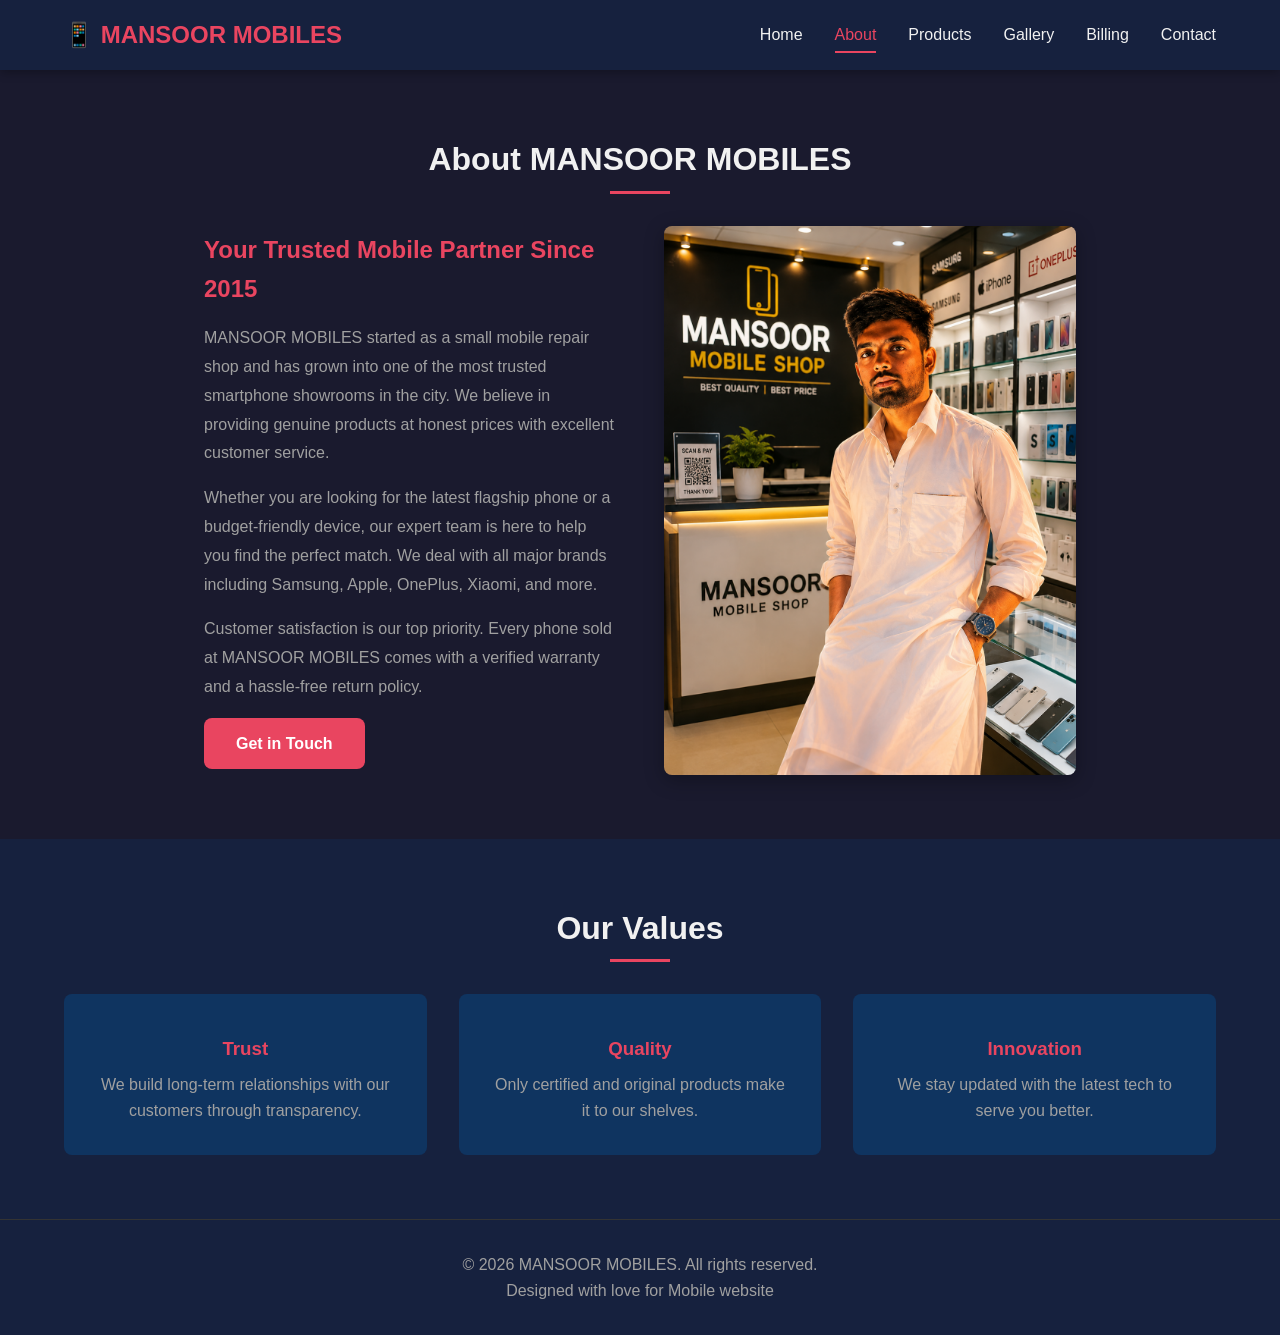
<file: about.html>
<!DOCTYPE html>
<html lang="en">
<head>
    <meta charset="UTF-8">
    <meta name="viewport" content="width=device-width, initial-scale=1.0">
    <title>About Us | MANSOOR MOBILES</title>
    <link rel="stylesheet" href="style.css">
</head>
<body>

    <!-- Navigation (same on all pages) -->
    <nav class="navbar">
        <div class="logo">📱 MANSOOR MOBILES</div>
        <div class="hamburger" onclick="toggleMenu()">
            <span></span>
            <span></span>
            <span></span>
        </div>
        <ul class="nav-links" id="navLinks">
            <li><a href="index.html">Home</a></li>
            <li><a href="about.html" class="active">About</a></li>
            <li><a href="products.html">Products</a></li>
            <li><a href="gallery.html">Gallery</a></li>
            <li><a href="billing.html">Billing</a></li>
            <li><a href="contact.html">Contact</a></li>
        </ul>
    </nav>

    <!-- About Section -->
    <section class="about-section">
        <h2 class="section-title">About MANSOOR MOBILES</h2>

        <div class="about-content">
            <div class="about-text">
                <h2>Your Trusted Mobile Partner Since 2015</h2>
                <p>
                    MANSOOR MOBILES started as a small mobile repair shop and has grown into one of the most 
                    trusted smartphone showrooms in the city. We believe in providing genuine products at 
                    honest prices with excellent customer service.
                </p>
                <p>
                    Whether you are looking for the latest flagship phone or a budget-friendly device, 
                    our expert team is here to help you find the perfect match. We deal with all major 
                    brands including Samsung, Apple, OnePlus, Xiaomi, and more.
                </p>
                <p>
                    Customer satisfaction is our top priority. Every phone sold at MANSOOR MOBILES comes 
                    with a verified warranty and a hassle-free return policy.
                </p>
                <a href="contact.html" class="btn">Get in Touch</a>
            </div>

            <div class="about-image">
                <!-- REPLACE IMAGE: Change src to your showroom photo -->
                <img src="images/mansoor mobiles1.png" alt="Our Showroom">
            </div>
        </div>
    </section>

    <!-- Features Section reused for values -->
    <section class="features">
        <h2 class="section-title">Our Values</h2>
        <div class="features-grid">
            <div class="feature-box">
                <h3>Trust</h3>
                <p>We build long-term relationships with our customers through transparency.</p>
            </div>
            <div class="feature-box">
                <h3>Quality</h3>
                <p>Only certified and original products make it to our shelves.</p>
            </div>
            <div class="feature-box">
                <h3>Innovation</h3>
                <p>We stay updated with the latest tech to serve you better.</p>
            </div>
        </div>
    </section>

    <footer>
        <p>&copy; 2026 MANSOOR MOBILES. All rights reserved.</p>
        <p>Designed with love for Mobile website</p>
    </footer>

    <script src="script.js"></script>
</body>
</html>
</file>
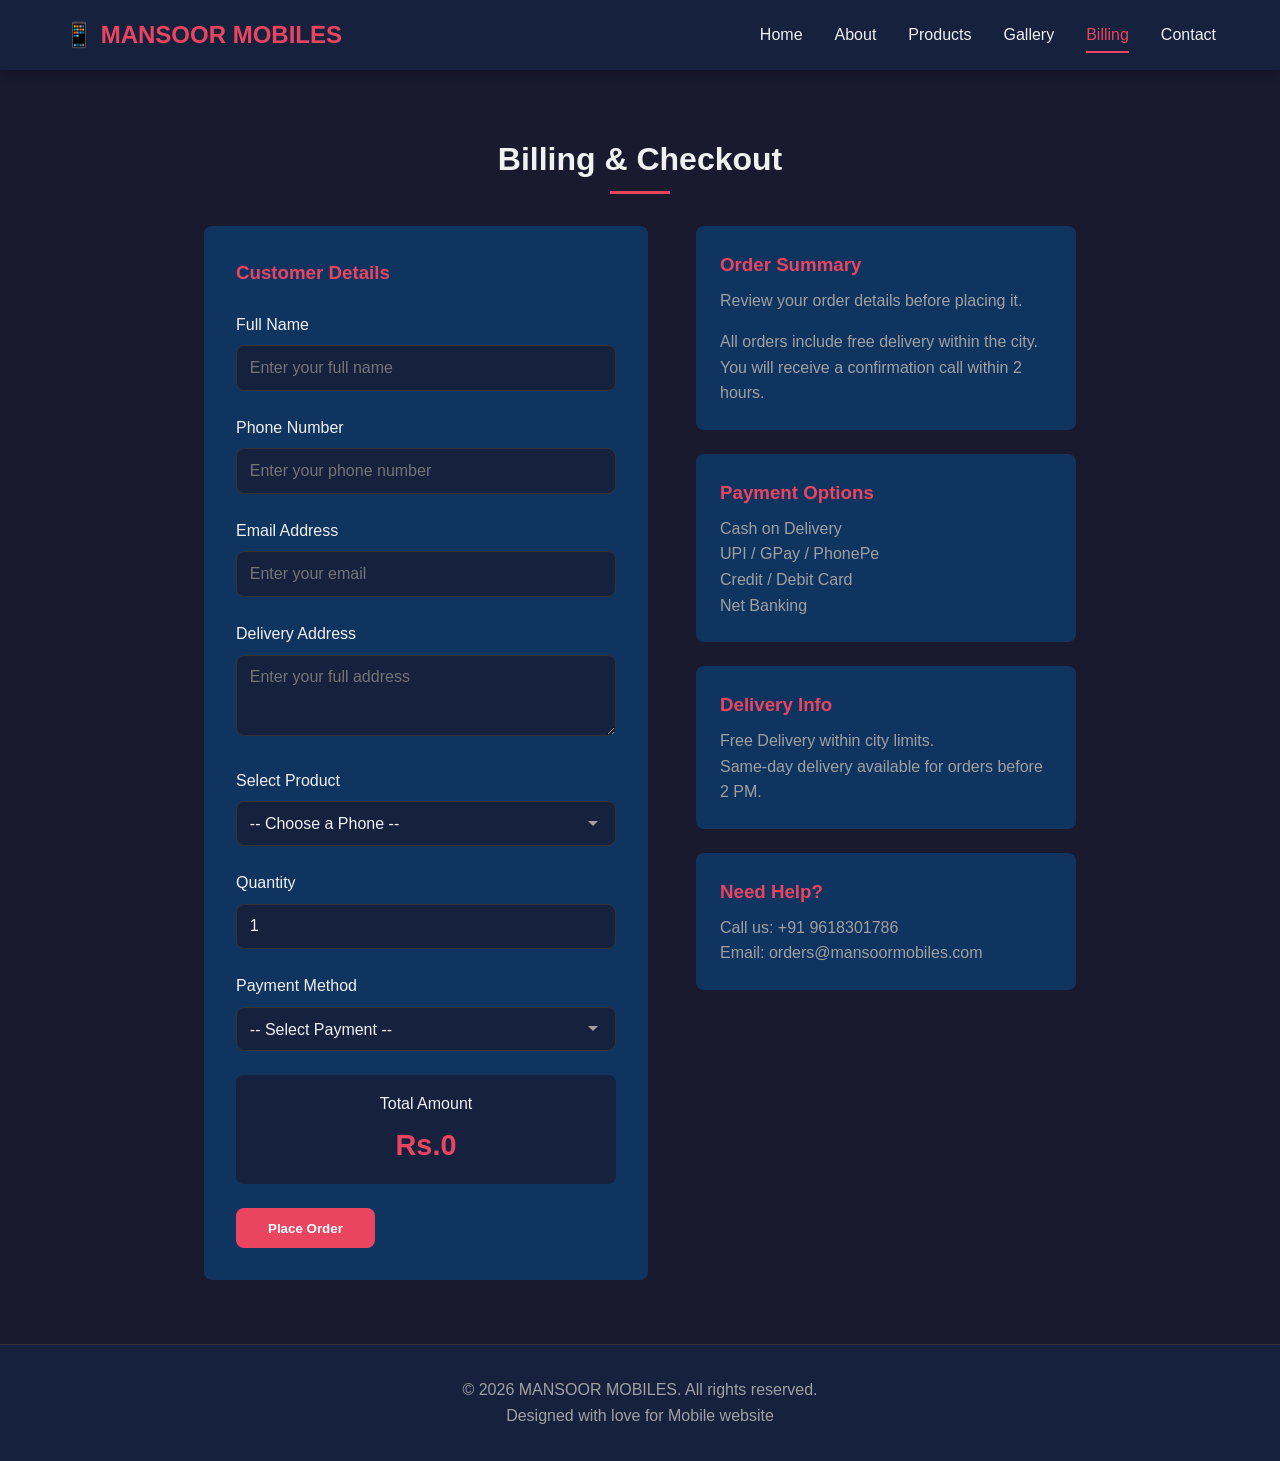
<file: billing.html>
<!DOCTYPE html>
<html lang="en">
<head>
    <meta charset="UTF-8">
    <meta name="viewport" content="width=device-width, initial-scale=1.0">
    <title>Billing | MANSOOR MOBILES</title>
    <link rel="stylesheet" href="style.css">
</head>
<body>

    <nav class="navbar">
        <div class="logo">📱 MANSOOR MOBILES</div>
        <div class="hamburger" onclick="toggleMenu()">
            <span></span>
            <span></span>
            <span></span>
        </div>
        <ul class="nav-links" id="navLinks">
            <li><a href="index.html">Home</a></li>
            <li><a href="about.html">About</a></li>
            <li><a href="products.html">Products</a></li>
            <li><a href="gallery.html" class="active">Gallery</a></li>
            <li><a href="billing.html" class="active">Billing</a></li>
            <li><a href="contact.html">Contact</a></li>
        </ul>
    </nav>

    <section class="contact-section">
        <h2 class="section-title">Billing & Checkout</h2>
        <div class="contact-wrapper">
            <div class="contact-form">
                <h3 style="margin-bottom: 1.5rem; color: var(--accent-color);">Customer Details</h3>
                <form id="billingForm" onsubmit="handleBillingSubmit(event)">
                    <div class="form-group">
                        <label for="custName">Full Name</label>
                        <input type="text" id="custName" name="custName" placeholder="Enter your full name" required>
                    </div>
                    <div class="form-group">
                        <label for="custPhone">Phone Number</label>
                        <input type="tel" id="custPhone" name="custPhone" placeholder="Enter your phone number" required>
                    </div>
                    <div class="form-group">
                        <label for="custEmail">Email Address</label>
                        <input type="email" id="custEmail" name="custEmail" placeholder="Enter your email" required>
                    </div>
                    <div class="form-group">
                        <label for="custAddress">Delivery Address</label>
                        <textarea id="custAddress" name="custAddress" rows="3" placeholder="Enter your full address" required></textarea>
                    </div>
                    <div class="form-group">
                        <label for="productSelect">Select Product</label>
                        <select id="productSelect" name="productSelect" onchange="updateTotal()" required>
                            <option value="" data-price="0">-- Choose a Phone --</option>
                            <option value="Galaxy S25 5G" data-price="59900">Galaxy S25 5G - Rs.59,900</option>
                            <option value="iPhone 15 Pro" data-price="129900">iPhone 15 Pro - Rs.1,29,900</option>
                            <option value="Pixel 8 pro" data-price="89999">Pixel 8 pro - Rs.89,999</option>
                            <option value="OnePlus 12R" data-price="39999">OnePlus 12R - Rs.39,999</option>
                            <option value="Redmi 13 pro" data-price="24999">Redmi 13 pro - Rs.24,999</option>
                            <option value="Nothing phone 2" data-price="44999">Nothing phone 2 - Rs.44,999</option>
                        </select>
                    </div>
                    <div class="form-group">
                        <label for="quantity">Quantity</label>
                        <input type="number" id="quantity" name="quantity" min="1" max="5" value="1" onchange="updateTotal()" required>
                    </div>
                    <div class="form-group">
                        <label for="paymentMethod">Payment Method</label>
                        <select id="paymentMethod" name="paymentMethod" required>
                            <option value="">-- Select Payment --</option>
                            <option value="Cash on Delivery">Cash on Delivery</option>
                            <option value="UPI / GPay / PhonePe">UPI / GPay / PhonePe</option>
                            <option value="Credit / Debit Card">Credit / Debit Card</option>
                            <option value="Net Banking">Net Banking</option>
                        </select>
                    </div>
                    <div class="form-group" style="background: var(--secondary-color); padding: 1rem; border-radius: var(--border-radius); text-align: center;">
                        <label style="margin-bottom: 0.3rem;">Total Amount</label>
                        <p id="totalPrice" style="font-size: 1.8rem; color: var(--accent-color); font-weight: bold;">Rs.0</p>
                    </div>
                    <button type="submit" class="btn">Place Order</button>
                </form>
            </div>

            <div class="contact-info">
                <div class="info-box">
                    <h3>Order Summary</h3>
                    <p>Review your order details before placing it.</p>
                    <p style="margin-top: 1rem; color: var(--text-muted);">
                        All orders include free delivery within the city. 
                        You will receive a confirmation call within 2 hours.
                    </p>
                </div>
                <div class="info-box">
                    <h3>Payment Options</h3>
                    <p>Cash on Delivery<br>UPI / GPay / PhonePe<br>Credit / Debit Card<br>Net Banking</p>
                </div>
                <div class="info-box">
                    <h3>Delivery Info</h3>
                    <p>Free Delivery within city limits.<br>Same-day delivery available for orders before 2 PM.</p>
                </div>
                <div class="info-box">
                    <h3>Need Help?</h3>
                    <p>Call us: +91 9618301786<br>Email: orders@mansoormobiles.com</p>
                </div>
            </div>
        </div>
    </section>

    <footer>
        <p>&copy; 2026 MANSOOR MOBILES. All rights reserved.</p>
        <p>Designed with love for Mobile website</p>
    </footer>

    <script src="script.js"></script>
</body>
</html>
</file>
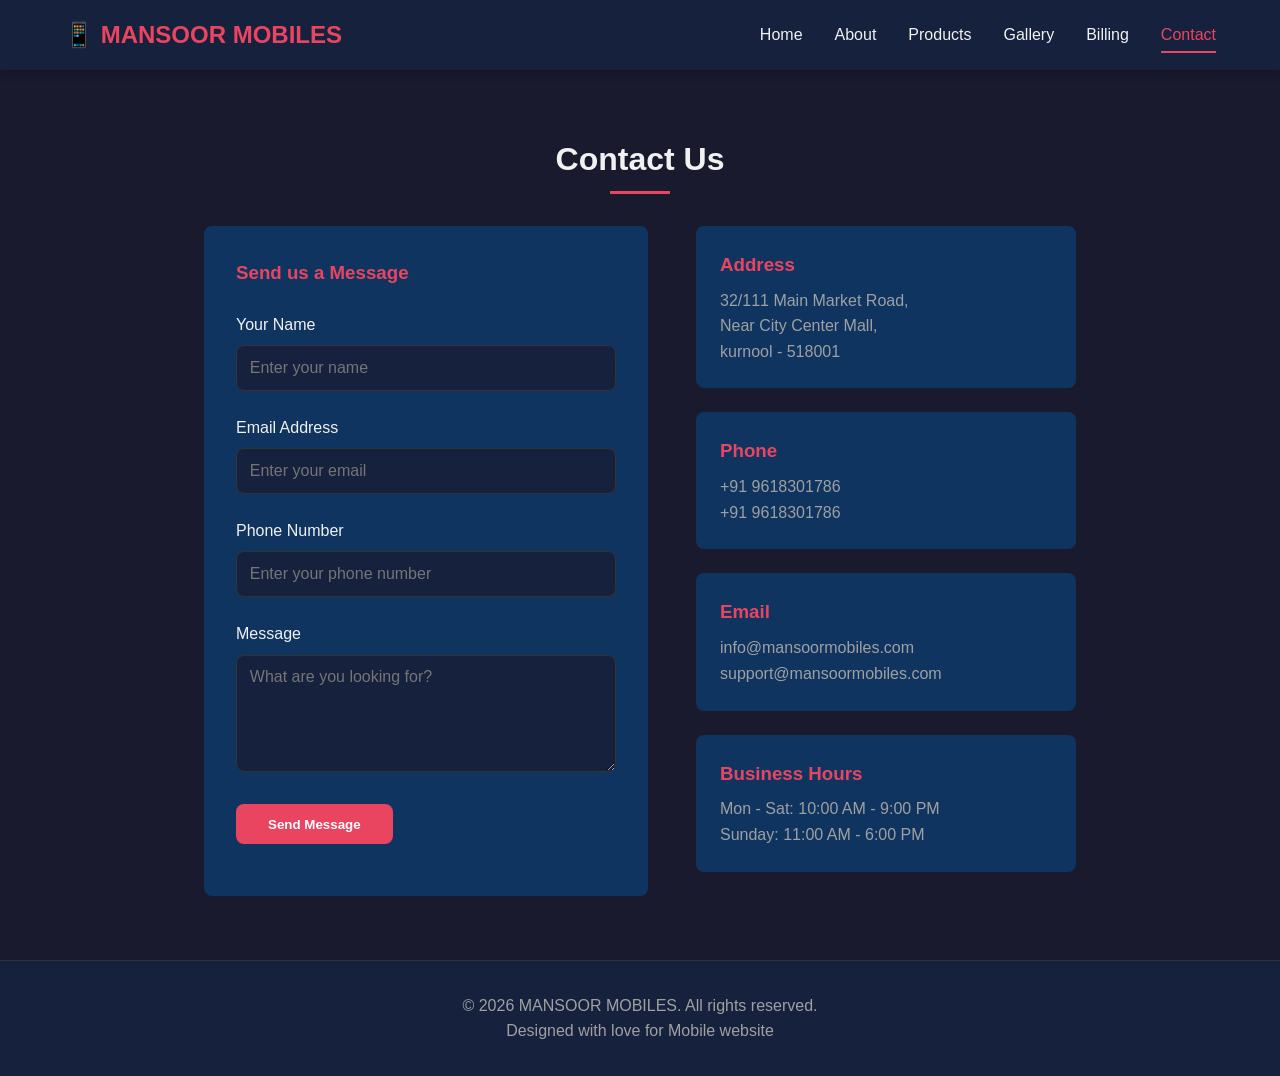
<file: contact.html>
<!DOCTYPE html>
<html lang="en">
<head>
    <meta charset="UTF-8">
    <meta name="viewport" content="width=device-width, initial-scale=1.0">
    <title>Contact Us | MANSOOR MOBILES</title>
    <link rel="stylesheet" href="style.css">
</head>
<body>

    <!-- Navigation -->
    <nav class="navbar">
        <div class="logo">📱 MANSOOR MOBILES</div>
        <div class="hamburger" onclick="toggleMenu()">
            <span></span>
            <span></span>
            <span></span>
        </div>
        <ul class="nav-links" id="navLinks">
            <li><a href="index.html">Home</a></li>
            <li><a href="about.html">About</a></li>
            <li><a href="products.html">Products</a></li>
            <li><a href="gallery.html">Gallery</a></li>
            <li><a href="billing.html">Billing</a></li>
            <li><a href="contact.html" class="active">Contact</a></li>
        </ul>
    </nav>

    <!-- Contact Section -->
    <section class="contact-section">
        <h2 class="section-title">Contact Us</h2>

        <div class="contact-wrapper">
            <!-- Contact Form -->
            <div class="contact-form">
                <h3 style="margin-bottom: 1.5rem; color: var(--accent-color);">Send us a Message</h3>

                <!-- Form with onsubmit handler in JS -->
                <form id="contactForm" onsubmit="handleFormSubmit(event)">
                    <div class="form-group">
                        <label for="name">Your Name</label>
                        <input type="text" id="name" name="name" placeholder="Enter your name" required>
                    </div>

                    <div class="form-group">
                        <label for="email">Email Address</label>
                        <input type="email" id="email" name="email" placeholder="Enter your email" required>
                    </div>

                    <div class="form-group">
                        <label for="phone">Phone Number</label>
                        <input type="tel" id="phone" name="phone" placeholder="Enter your phone number" required>
                    </div>

                    <div class="form-group">
                        <label for="message">Message</label>
                        <textarea id="message" name="message" rows="5" placeholder="What are you looking for?" required></textarea>
                    </div>

                    <button type="submit" class="btn">Send Message</button>
                </form>
            </div>

            <!-- Contact Info -->
            <div class="contact-info">
                <div class="info-box">
                    <h3>Address</h3>
                    <p>32/111 Main Market Road,<br>Near City Center Mall,<br>kurnool - 518001</p>
                </div>

                <div class="info-box">
                    <h3>Phone</h3>
                    <p>+91 9618301786<br>+91 9618301786</p>
                </div>

                <div class="info-box">
                    <h3>Email</h3>
                    <p>info@mansoormobiles.com<br>support@mansoormobiles.com</p>
                </div>

                <div class="info-box">
                    <h3>Business Hours</h3>
                    <p>Mon - Sat: 10:00 AM - 9:00 PM<br>Sunday: 11:00 AM - 6:00 PM</p>
                </div>
            </div>
        </div>
    </section>

    <footer>
        <p>&copy; 2026 MANSOOR MOBILES. All rights reserved.</p>
        <p>Designed with love for Mobile website</p>
    </footer>

    <script src="script.js"></script>
</body>
</html>
</file>
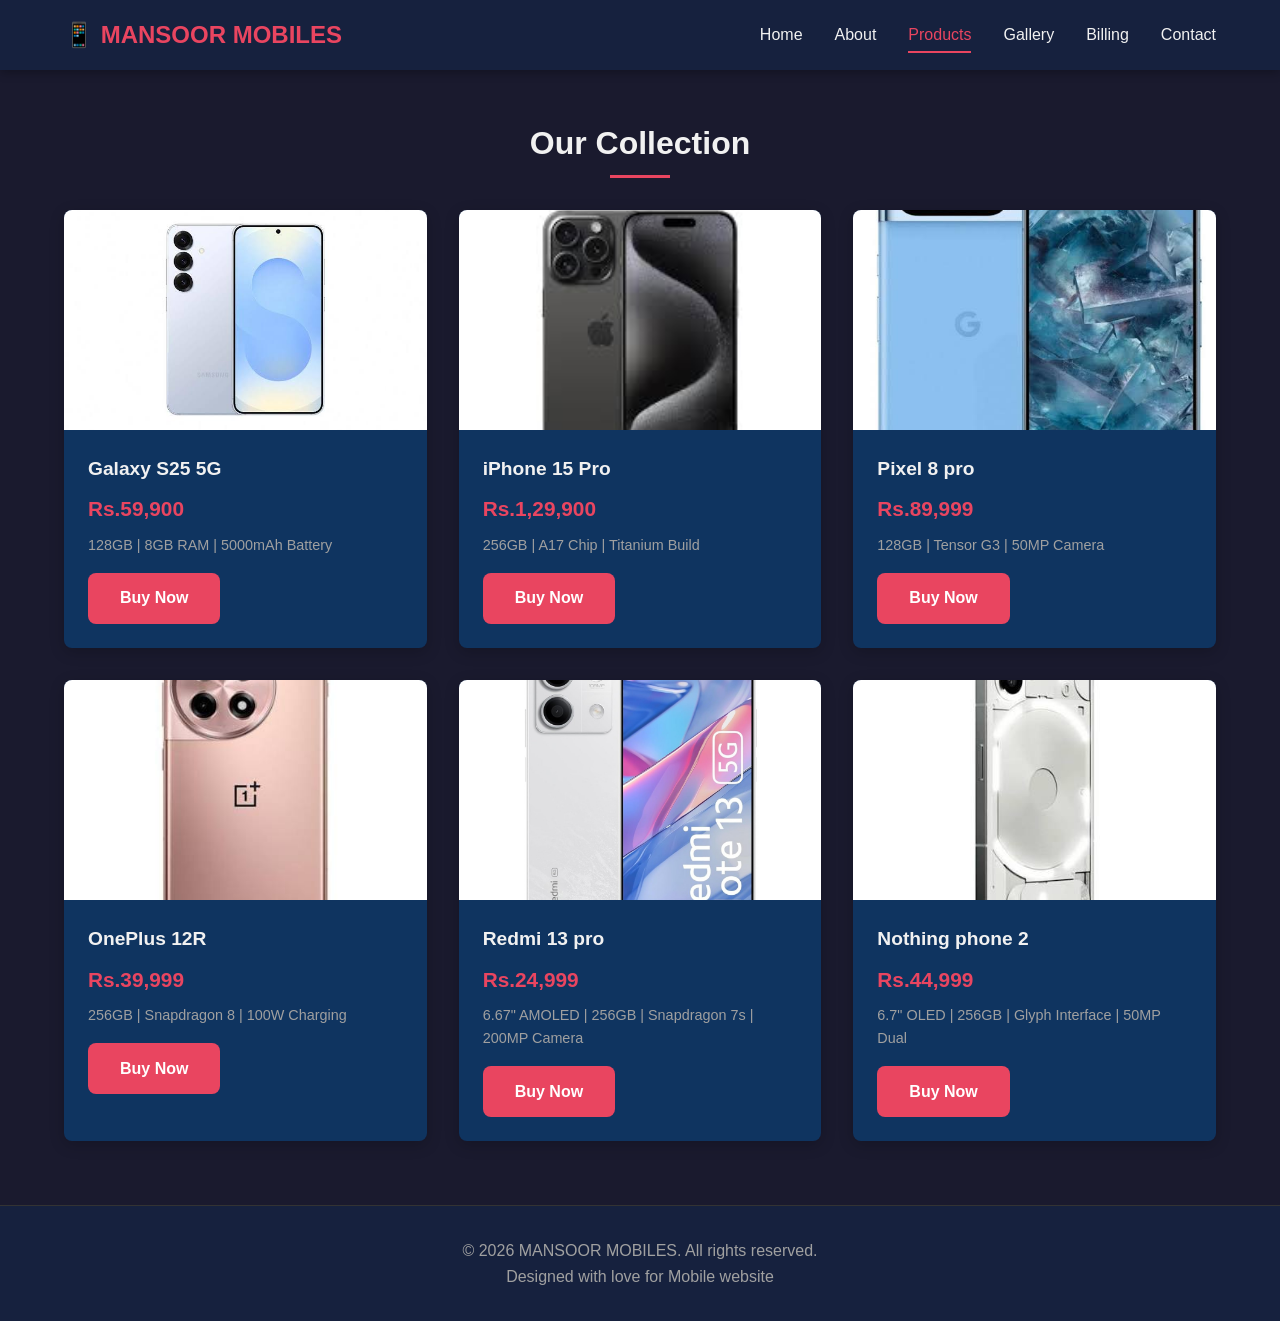
<file: products.html>
<!DOCTYPE html>
<html lang="en">
<head>
    <meta charset="UTF-8">
    <meta name="viewport" content="width=device-width, initial-scale=1.0">
    <title>Our Products | MANSOOR MOBILES</title>
    <link rel="stylesheet" href="style.css">
</head>
<body>

    <nav class="navbar">
        <div class="logo">📱 MANSOOR MOBILES</div>
        <div class="hamburger" onclick="toggleMenu()">
            <span></span>
            <span></span>
            <span></span>
        </div>
        <ul class="nav-links" id="navLinks">
            <li><a href="index.html">Home</a></li>
            <li><a href="about.html">About</a></li>
            <li><a href="products.html" class="active">Products</a></li>
            <li><a href="gallery.html">Gallery</a></li>
            <li><a href="billing.html">Billing</a></li>
            <li><a href="contact.html">Contact</a></li>
        </ul>
    </nav>

    <section class="featured" style="padding-top: 3rem;">
        <h2 class="section-title">Our Collection</h2>
        <div class="products-grid">
            <div class="product-card">
                <img src="images/samsung galaxy s25 5g.jpg" alt="Galaxy S25 5G">
                <div class="product-info">
                    <h3>Galaxy S25 5G</h3>
                    <p class="price">Rs.59,900</p>
                    <p class="specs">128GB | 8GB RAM | 5000mAh Battery</p>
                    <a href="billing.html" class="btn">Buy Now</a>
                </div>
            </div>
            <div class="product-card">
                <img src="images/iphone 15 pro.jpg" alt="iPhone 15 Pro">
                <div class="product-info">
                    <h3>iPhone 15 Pro</h3>
                    <p class="price">Rs.1,29,900</p>
                    <p class="specs">256GB | A17 Chip | Titanium Build</p>
                    <a href="billing.html" class="btn">Buy Now</a>
                </div>
            </div>
            <div class="product-card">
                <img src="images/google pixel 8 pro.jpg" alt="Pixel 8 pro">
                <div class="product-info">
                    <h3>Pixel 8 pro</h3>
                    <p class="price">Rs.89,999</p>
                    <p class="specs">128GB | Tensor G3 | 50MP Camera</p>
                    <a href="billing.html" class="btn">Buy Now</a>
                </div>
            </div>
            <div class="product-card">
                <img src="images/oneplus 12r.jpg" alt="OnePlus 12R">
                <div class="product-info">
                    <h3>OnePlus 12R</h3>
                    <p class="price">Rs.39,999</p>
                    <p class="specs">256GB | Snapdragon 8 | 100W Charging</p>
                    <a href="billing.html" class="btn">Buy Now</a>
                </div>
            </div>
            <div class="product-card">
                <img src="images/Redmi-Note-13-Pro.jpg" alt="Redmi 13 pro">
                <div class="product-info">
                    <h3>Redmi 13 pro</h3>
                    <p class="price">Rs.24,999</p>
                    <p class="specs">6.67" AMOLED | 256GB | Snapdragon 7s | 200MP Camera</p>
                    <a href="billing.html" class="btn">Buy Now</a>
                </div>
            </div>
            <div class="product-card">
                <img src="images/nothing phone2.jpg" alt="Nothing phone 2">
                <div class="product-info">
                    <h3>Nothing phone 2</h3>
                    <p class="price">Rs.44,999</p>
                    <p class="specs">6.7" OLED | 256GB | Glyph Interface | 50MP Dual</p>
                    <a href="billing.html" class="btn">Buy Now</a>
                </div>
            </div>
        </div>
    </section>

    <footer>
        <p>&copy; 2026 MANSOOR MOBILES. All rights reserved.</p>
        <p>Designed with love for Mobile website</p>
    </footer>

    <script src="script.js"></script>
</body>
</html>
</file>
<file: style.css>
/* ============================================
   MANSOOR MOBILES - Main Stylesheet
   Author: [Your Name]
   Description: Styles for the mobile showroom website
   ============================================ */

:root {
    --primary-color: #1a1a2e;
    --secondary-color: #16213e;
    --accent-color: #e94560;
    --text-light: #f1f1f1;
    --text-muted: #a0a0a0;
    --card-bg: #0f3460;
    --border-radius: 8px;
    --transition: all 0.3s ease;
}

* {
    margin: 0;
    padding: 0;
    box-sizing: border-box;
}

body {
    font-family: 'Segoe UI', Tahoma, Geneva, Verdana, sans-serif;
    background-color: var(--primary-color);
    color: var(--text-light);
    line-height: 1.6;
}

a {
    text-decoration: none;
    color: inherit;
}

ul {
    list-style: none;
}

img {
    max-width: 100%;
    display: block;
}

/* --- Navigation --- */
.navbar {
    background-color: var(--secondary-color);
    padding: 1rem 5%;
    display: flex;
    justify-content: space-between;
    align-items: center;
    position: sticky;
    top: 0;
    z-index: 100;
    box-shadow: 0 2px 10px rgba(0,0,0,0.3);
}

.logo {
    font-size: 1.5rem;
    font-weight: bold;
    color: var(--accent-color);
}

.nav-links {
    display: flex;
    gap: 2rem;
}

.nav-links a {
    color: var(--text-light);
    font-weight: 500;
    transition: var(--transition);
    padding: 0.5rem 0;
}

.nav-links a:hover,
.nav-links a.active {
    color: var(--accent-color);
    border-bottom: 2px solid var(--accent-color);
}

.hamburger {
    display: none;
    flex-direction: column;
    cursor: pointer;
    gap: 5px;
}

.hamburger span {
    width: 25px;
    height: 3px;
    background-color: var(--text-light);
    border-radius: 3px;
    transition: var(--transition);
}

/* --- Hero Section - Mobile Store Background --- */
.hero {
    height: 90vh;
    background: linear-gradient(rgba(26,26,46,0.75), rgba(26,26,46,0.85)), 
                url('images/mansoor\ mobiles.png');
    /* REPLACE ABOVE: Change to your own mobile store photo, e.g., url('images/store.jpg'); */
    background-size: cover;
    background-position: center;
    display: flex;
    align-items: center;
    justify-content: center;
    text-align: center;
    padding: 0 1rem;
}

.hero-content h1 {
    font-size: 3rem;
    margin-bottom: 1rem;
}

.hero-content span {
    color: var(--accent-color);
}

.hero-content p {
    font-size: 1.2rem;
    color: var(--text-muted);
    margin-bottom: 2rem;
}

.btn {
    display: inline-block;
    padding: 0.8rem 2rem;
    background-color: var(--accent-color);
    color: white;
    border-radius: var(--border-radius);
    font-weight: bold;
    transition: var(--transition);
    border: none;
    cursor: pointer;
}

.btn:hover {
    background-color: #c73e54;
    transform: translateY(-2px);
}

/* --- Section Headings --- */
.section-title {
    text-align: center;
    font-size: 2rem;
    margin-bottom: 2rem;
    color: var(--text-light);
    position: relative;
    padding-bottom: 0.5rem;
}

.section-title::after {
    content: '';
    position: absolute;
    bottom: 0;
    left: 50%;
    transform: translateX(-50%);
    width: 60px;
    height: 3px;
    background-color: var(--accent-color);
}

/* --- Featured Products --- */
.featured {
    padding: 4rem 5%;
    background-color: var(--primary-color);
}

.products-grid {
    display: grid;
    grid-template-columns: repeat(auto-fit, minmax(280px, 1fr));
    gap: 2rem;
    max-width: 1200px;
    margin: 0 auto;
}

.product-card {
    background-color: var(--card-bg);
    border-radius: var(--border-radius);
    overflow: hidden;
    transition: var(--transition);
    box-shadow: 0 4px 15px rgba(0,0,0,0.2);
}

.product-card:hover {
    transform: translateY(-5px);
    box-shadow: 0 8px 25px rgba(0,0,0,0.3);
}

.product-card img {
    width: 100%;
    height: 220px;
    object-fit: cover;
}

.product-info {
    padding: 1.5rem;
}

.product-info h3 {
    font-size: 1.2rem;
    margin-bottom: 0.5rem;
}

.product-info .price {
    color: var(--accent-color);
    font-size: 1.3rem;
    font-weight: bold;
    margin-bottom: 0.5rem;
}

.product-info .specs {
    color: var(--text-muted);
    font-size: 0.9rem;
    margin-bottom: 1rem;
}

/* --- About Page --- */
.about-section {
    padding: 4rem 5%;
    max-width: 1000px;
    margin: 0 auto;
}

.about-content {
    display: flex;
    gap: 3rem;
    align-items: center;
    flex-wrap: wrap;
}

.about-text {
    flex: 1;
    min-width: 300px;
}

.about-text h2 {
    color: var(--accent-color);
    margin-bottom: 1rem;
}

.about-text p {
    color: var(--text-muted);
    margin-bottom: 1rem;
    line-height: 1.8;
}

.about-image {
    flex: 1;
    min-width: 300px;
}

.about-image img {
    border-radius: var(--border-radius);
    box-shadow: 0 5px 20px rgba(0,0,0,0.3);
}

/* --- Features / Why Choose Us --- */
.features {
    padding: 4rem 5%;
    background-color: var(--secondary-color);
}

.features-grid {
    display: grid;
    grid-template-columns: repeat(auto-fit, minmax(250px, 1fr));
    gap: 2rem;
    max-width: 1200px;
    margin: 0 auto;
}

.feature-box {
    text-align: center;
    padding: 2rem;
    background-color: var(--card-bg);
    border-radius: var(--border-radius);
    transition: var(--transition);
}

.feature-box:hover {
    transform: scale(1.03);
}

/* Feature Box Images */
.feature-img {
    width: 100%;
    height: 160px;
    object-fit: cover;
    border-radius: var(--border-radius);
    margin-bottom: 1rem;
    box-shadow: 0 4px 10px rgba(0,0,0,0.2);
}

.feature-box h3 {
    color: var(--accent-color);
    margin: 0.5rem 0;
}

.feature-box p {
    color: var(--text-muted);
}

/* --- Contact & Billing Page --- */
.contact-section {
    padding: 4rem 5%;
    max-width: 1000px;
    margin: 0 auto;
}

.contact-wrapper {
    display: flex;
    gap: 3rem;
    flex-wrap: wrap;
}

.contact-form {
    flex: 1;
    min-width: 300px;
    background-color: var(--card-bg);
    padding: 2rem;
    border-radius: var(--border-radius);
}

.form-group {
    margin-bottom: 1.5rem;
}

.form-group label {
    display: block;
    margin-bottom: 0.5rem;
    color: var(--text-light);
}

.form-group input,
.form-group textarea,
.form-group select {
    width: 100%;
    padding: 0.8rem;
    border: 1px solid #333;
    border-radius: var(--border-radius);
    background-color: var(--secondary-color);
    color: var(--text-light);
    font-family: inherit;
    font-size: 1rem;
}

.form-group select {
    cursor: pointer;
    appearance: none;
    -webkit-appearance: none;
    background-image: url("data:image/svg+xml,%3Csvg xmlns='http://www.w3.org/2000/svg' width='12' height='12' viewBox='0 0 12 12'%3E%3Cpath fill='%23a0a0a0' d='M6 8L1 3h10z'/%3E%3C/svg%3E");
    background-repeat: no-repeat;
    background-position: right 1rem center;
    padding-right: 2.5rem;
}

.form-group select option {
    background-color: var(--secondary-color);
    color: var(--text-light);
}

.form-group input:focus,
.form-group textarea:focus,
.form-group select:focus {
    outline: none;
    border-color: var(--accent-color);
}

#totalPrice {
    margin: 0;
    font-size: 1.8rem;
    color: var(--accent-color);
    font-weight: bold;
}

.contact-info {
    flex: 1;
    min-width: 300px;
}

.info-box {
    background-color: var(--card-bg);
    padding: 1.5rem;
    border-radius: var(--border-radius);
    margin-bottom: 1.5rem;
}

.info-box h3 {
    color: var(--accent-color);
    margin-bottom: 0.5rem;
}

.info-box p {
    color: var(--text-muted);
}


/* --- Gallery Page Styles --- */
.gallery-grid {
    display: grid;
    grid-template-columns: repeat(auto-fit, minmax(300px, 1fr));
    gap: 2rem;
    max-width: 1200px;
    margin: 0 auto;
    padding: 0 5%;
}

.gallery-item {
    background-color: var(--card-bg);
    border-radius: var(--border-radius);
    overflow: hidden;
    transition: var(--transition);
    box-shadow: 0 4px 15px rgba(0,0,0,0.2);
}

.gallery-item:hover {
    transform: translateY(-5px);
    box-shadow: 0 8px 25px rgba(0,0,0,0.3);
}

.gallery-item img {
    width: 100%;
    height: 220px;
    object-fit: cover;
    display: block;
}

.gallery-caption {
    padding: 1.2rem;
    text-align: center;
}

.gallery-caption h4 {
    color: var(--accent-color);
    font-size: 1.1rem;
    margin-bottom: 0.3rem;
}

.gallery-caption p {
    color: var(--text-muted);
    font-size: 0.9rem;
}

/* --- Footer --- */
footer {
    background-color: var(--secondary-color);
    text-align: center;
    padding: 2rem;
    color: var(--text-muted);
    border-top: 1px solid #333;
}

/* --- Responsive --- */
@media (max-width: 768px) {
    .nav-links {
        display: none;
        position: absolute;
        top: 60px;
        left: 0;
        width: 100%;
        background-color: var(--secondary-color);
        flex-direction: column;
        padding: 1rem 5%;
        gap: 1rem;
        box-shadow: 0 5px 10px rgba(0,0,0,0.3);
    }

    .nav-links.active {
        display: flex;
    }

    .hamburger {
        display: flex;
    }

    .hero-content h1 {
        font-size: 2rem;
    }

    .about-content {
        flex-direction: column;
    }

    .contact-wrapper {
        flex-direction: column;
    }
}
</file>
